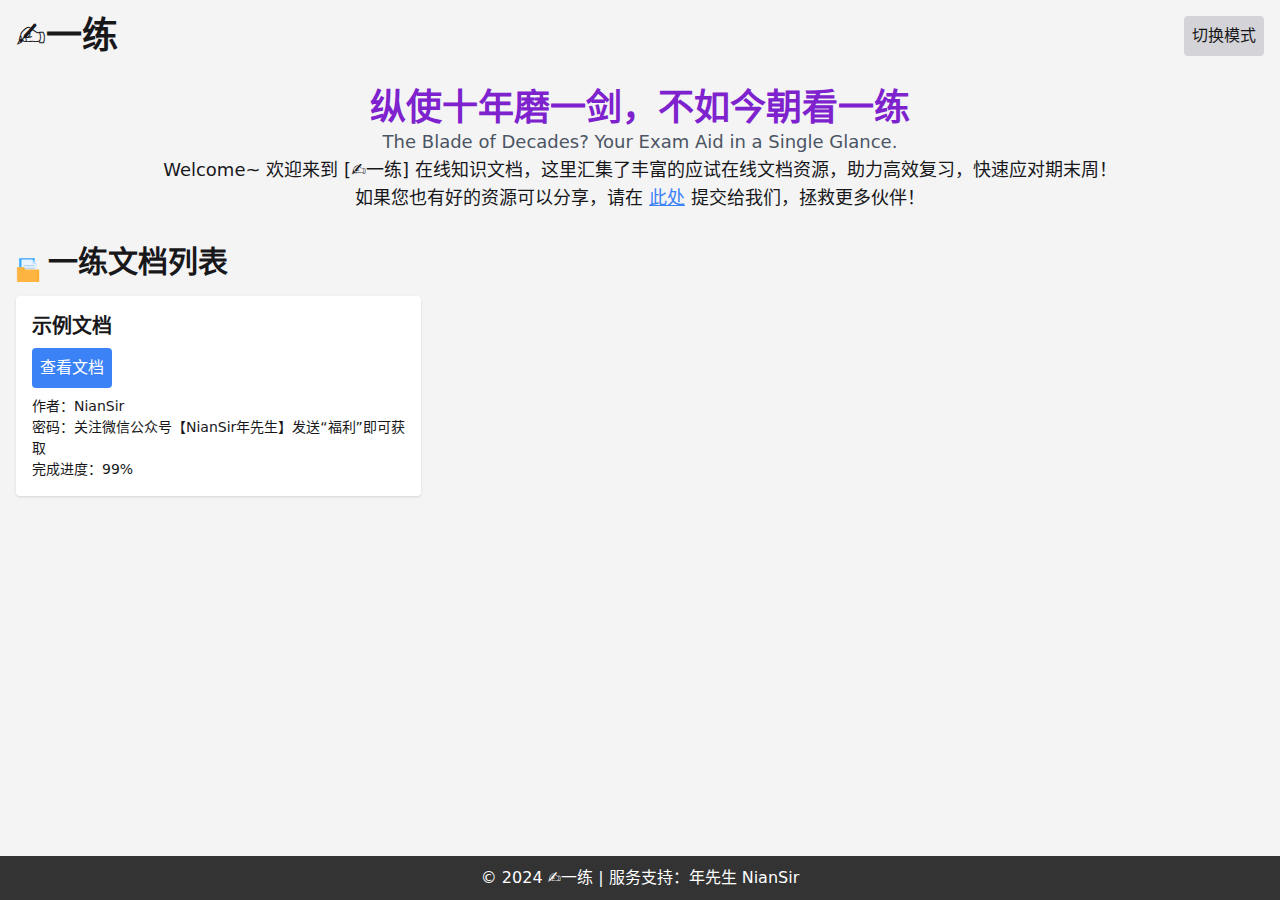
<file: index.html>
<!DOCTYPE html>
<html lang="zh-CN">
<!-- 一练文档 前端板Beta-0.2 -->
<!-- 作者：NianSir -->
<!-- 时间：2024年6月30日15:30:43 -->
<!-- 开源地址：https://github.com/NianLog/OneGlance -->
<head>
    <meta charset="UTF-8">
    <meta name="viewport" content="width=device-width, initial-scale=1.0">
    <title>✍一练文档 - 只做实用的学习分享</title>
    <link rel="stylesheet" href="assets/twcss.css">
    <style>
        /* 版权信息 */
        .copyright {
            position: fixed;
            bottom: 0;
            width: 100%;
            background-color: #333;
            color: white;
            text-align: center;
            padding: 10px;
        }

        #markdown-content {
            margin: 0 3em;
        }
    </style>
</head>

<body>
    <div class="min-h-screen bg-zinc-100 dark:bg-zinc-900 text-zinc-900 dark:text-zinc-100">
        <div class="container mx-auto p-4">
            <header class="flex justify-between items-center mb-8">
                <h1 class="text-4xl font-bold">✍一练</h1>
                <button id="toggleDarkMode"
                    class="bg-zinc-300 dark:bg-zinc-700 text-zinc-900 dark:text-zinc-100 p-2 rounded">
                    切换模式
                </button>
            </header>
            <section class="text-center mb-8">
                <h2 class="text-4xl font-bold text-purple-700 animate-pulse">纵使十年磨一剑，不如今朝看一练</h2>
                <h4 class="text-lg text-gray-600 animate-bounce">The Blade of Decades? Your Exam Aid in a Single Glance.
                </h4>
                <p class="text-lg">Welcome~ 欢迎来到 [✍一练] 在线知识文档，这里汇集了丰富的应试在线文档资源，助力高效复习，快速应对期末周！<br>如果您也有好的资源可以分享，请在 <a
                        href="https://emos.niansir.com/s/obVTUs" target="_blank" rel="noopener noreferrer"
                        class="text-blue-500 underline hover:text-blue-700 transition-all">此处</a> 提交给我们，拯救更多伙伴！</p>
            </section>
            <section>
                <div class="flex items-center">
                    <img src="./assets/image/logo.png" alt="一练文档" class="mr-2 h-6 w-6">
                    <h2 class="text-3xl font-semibold mb-4">一练文档列表</h2>
                </div>                           
                <div id="fileList" class="grid gap-4 sm:grid-cols-2 lg:grid-cols-3">

                </div>
            </section>
        </div>
    </div>
    <!-- Modal for password input -->
    <div id="passwordModal"
        class="fixed top-0 left-0 w-full h-full flex items-center justify-center hidden bg-black bg-opacity-50">
        <div class="bg-white p-4 rounded shadow max-w-md">
            <p class="text-center">🔑访问密码效验</p>
            <input id="passwordInput" type="password" placeholder="请输入访问秘钥"
                class="w-full p-2 rounded border border-gray-300 mb-4">
            <div class="flex justify-between">
                <button id="cancelPassword" class="bg-gray-500 text-white p-2 rounded">取消</button>
                <button id="submitPassword" class="bg-blue-500 text-white p-2 rounded">验证</button>
            </div>
        </div>
    </div>
    <div class="copyright">
        &copy; 2024 ✍一练 | 服务支持：年先生 NianSir
    </div>

    <script>
        document.addEventListener('DOMContentLoaded', () => {
            const fileList = document.getElementById('fileList');
            const toggleDarkMode = document.getElementById('toggleDarkMode');
            const passwordModal = document.getElementById('passwordModal');
            const cancelPassword = document.getElementById('cancelPassword');
            const passwordInput = document.getElementById('passwordInput');
            const submitPassword = document.getElementById('submitPassword');

            // 切换白天/黑夜模式
            toggleDarkMode.addEventListener('click', () => {
                document.documentElement.classList.toggle('dark');
            });

            // 读取 JSON 配置文件
            fetch('mymd/config.json')
                .then(response => response.json())
                .then(data => {
                    data.files.forEach(file => {
                        const fileCard = document.createElement('div');
                        fileCard.className = 'bg-white dark:bg-zinc-800 p-4 rounded shadow';
                        fileCard.innerHTML = `
            <h2 class="text-xl font-semibold mb-2">${file.name}</h2>
            <button class="bg-blue-500 text-white p-2 rounded view-file" data-path="${file.path}" data-key="${file.key}">查看文档</button>
            <p class="whitespace-pre-line text-sm leading-normal mt-2">${file.info}</p>
          `;
                        fileList.appendChild(fileCard);
                    });
                    // 查看文档按钮点击事件
                    document.querySelectorAll('.view-file').forEach(button => {
                        button.addEventListener('click', handleViewFileClick);
                    });
                })
                .catch(error => console.error('Error loading config:', error));
        });
        function handleViewFileClick() {
            passwordModal.classList.remove('hidden');
            const path = this.dataset.path;
            const key = this.dataset.key;

            cancelPassword.addEventListener('click', () => {
                passwordModal.classList.add('hidden');
                passwordInput.value = '';
            });

            function submitPasswordClickHandler() {
                const inputKey = passwordInput.value.trim();
                if (inputKey === key && inputKey !== '') {
                    sessionStorage.setItem('isPasswordValidated', 'true');
                    window.location.href = `/viewBox.html?file=${encodeURIComponent(path)}`;
                } else {
                    alert('密码验证失败，请重试.');
                }
            }
            // 移除旧的点击事件处理程序
            submitPassword.removeEventListener('click', submitPasswordClickHandler);

            // 添加新的点击事件处理程序
            submitPassword.addEventListener('click', submitPasswordClickHandler);
        }
    </script>
</body>

</html>
</file>
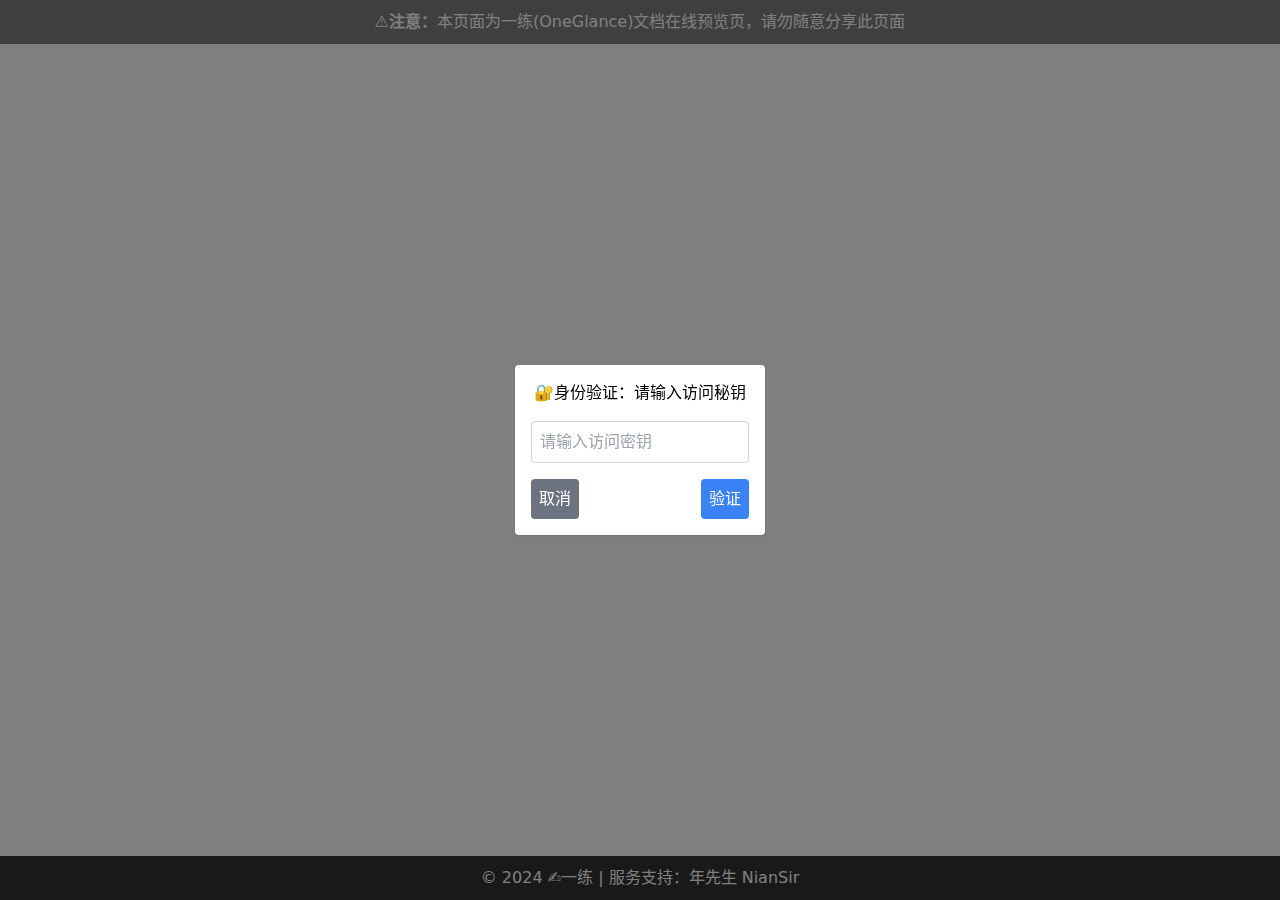
<file: viewBox.html>
<!DOCTYPE html>
<html lang="zh-CN">
<!-- 一练文档 前端板Beta-0.2 -->
<!-- 作者：NianSir -->
<!-- 时间：2024年6月30日15:30:43 -->
<!-- 开源地址：https://github.com/NianLog/OneGlance -->
<head>
    <meta charset="UTF-8">
    <title>Markdown解析预览 - ✍一练文档</title>
    <link rel="stylesheet" href="assets/twcss.css">
    <link rel="stylesheet" href="assets/prism.css">
    <link rel="stylesheet" href="assets/common.css">
    <script src="assets/showdown-2.1.0/dist/showdown.min.js"></script>
    <script src="assets/js/prism.js"></script>
</head>

<body>
    <div class="alert">
        <strong>⚠注意：</strong>本页面为一练(OneGlance)文档在线预览页，请勿随意分享此页面
    </div>
    <article id="markdown-content"></article>

    <div class="copyright">
        &copy; 2024 ✍一练 | 服务支持：年先生 NianSir
    </div>

    <div id="passwordModal"
        class="fixed top-0 left-0 w-full h-full flex items-center justify-center hidden bg-black bg-opacity-50">
        <div class="bg-white p-4 rounded shadow max-w-md">
            <p class="text-center">🔐身份验证：请输入访问秘钥</p>
            <input id="passwordInput" type="password" placeholder="请输入访问密钥"
                class="w-full p-2 rounded border border-gray-300 mb-4">
            <div class="flex justify-between">
                <button id="cancelPassword" class="bg-gray-500 text-white p-2 rounded">取消</button>
                <button id="submitPassword" class="bg-blue-500 text-white p-2 rounded">验证</button>
            </div>
        </div>
    </div>

    <script>
        var pageTitle = "";
        window.addEventListener('popstate', function () {
            if (pageTitle !== "" && pageTitle !== document.title) {
                document.title = pageTitle;
            }
        });

        window.addEventListener('hashchange', function () {
            if (pageTitle !== "" && pageTitle !== document.title) {
                document.title = pageTitle;
            }
        });

        function setPageTitle(newTitle) {
            pageTitle = newTitle;
        }
        document.addEventListener('DOMContentLoaded', () => {
            const passwordModal = document.getElementById('passwordModal');
            const passwordInput = document.getElementById('passwordInput');
            const cancelPassword = document.getElementById('cancelPassword');
            const submitPassword = document.getElementById('submitPassword');

            // Function to check if password validation is required
            function checkPasswordValidation() {
                const isPasswordValidated = sessionStorage.getItem('isPasswordValidated');
                if (isPasswordValidated === 'true') {
                    loadDocumentContent();
                } else {
                    passwordModal.classList.remove('hidden');
                }
            }

            function loadDocumentContent() {
                // 从URL参数中获取Markdown文件路径
                const urlParams = new URLSearchParams(window.location.search);
                const markdownFile = urlParams.get('file');

                // 使用Ajax加载Markdown文档内容
                var xhr = new XMLHttpRequest();
                xhr.open('GET', markdownFile, true);
                xhr.onreadystatechange = function () {
                    if (xhr.readyState === 4 && xhr.status === 200) {
                        var converter = new showdown.Converter({ parseHeader: true });
                        var markdownContent = xhr.responseText;
                        var htmlContent = converter.makeHtml(markdownContent);
                        document.getElementById('markdown-content').innerHTML = htmlContent;

                        // 使用Prism.js对代码块进行高亮显示
                        Prism.highlightAll();
                    }
                };
                xhr.send();
            }

            checkPasswordValidation();

            cancelPassword.addEventListener('click', () => {
                passwordModal.classList.add('hidden');
                passwordInput.value = '';
                window.location.href = '/';
            });

            submitPassword.addEventListener('click', () => {
                const inputKey = passwordInput.value.trim();
                const urlParams = new URLSearchParams(window.location.search);
                const filePath = urlParams.get('file');

                // 从配置文件中获取对应路径的信息
                fetch('mymd/config.json')
                    .then(response => {
                        if (!response.ok) {
                            throw new Error('Failed to load configuration file');
                        }
                        return response.json();
                    })
                    .then(data => {
                        // 查找对应路径的文件信息
                        const file = data.files.find(file => file.path === filePath);
                        if (file) {
                            pageTitle = file.name;
                            // 验证密码
                            if (inputKey === file.key) {
                                sessionStorage.setItem('isPasswordValidated', 'true');
                                passwordModal.classList.add('hidden');
                                loadDocumentContent();
                            } else {
                                alert('密码错误，请重新输入.');
                            }
                        } else {
                            throw new Error('File not found in configuration');
                        }
                    })
                    .catch(error => console.error('Error loading configuration or validating password:', error));
            });
        });
    </script>
</body>

</html>
</file>
<file: assets/prism.css>
/* PrismJS 1.29.0
https://prismjs.com/download.html#themes=prism&languages=[base64]&plugins=[base64] */
code[class*=language-],pre[class*=language-]{color:#000;background:0 0;text-shadow:0 1px #fff;font-family:Consolas,Monaco,'Andale Mono','Ubuntu Mono',monospace;font-size:1em;text-align:left;white-space:pre;word-spacing:normal;word-break:normal;word-wrap:normal;line-height:1.5;-moz-tab-size:4;-o-tab-size:4;tab-size:4;-webkit-hyphens:none;-moz-hyphens:none;-ms-hyphens:none;hyphens:none}code[class*=language-] ::-moz-selection,code[class*=language-]::-moz-selection,pre[class*=language-] ::-moz-selection,pre[class*=language-]::-moz-selection{text-shadow:none;background:#b3d4fc}code[class*=language-] ::selection,code[class*=language-]::selection,pre[class*=language-] ::selection,pre[class*=language-]::selection{text-shadow:none;background:#b3d4fc}@media print{code[class*=language-],pre[class*=language-]{text-shadow:none}}pre[class*=language-]{padding:1em;margin:.5em 0;overflow:auto}:not(pre)>code[class*=language-],pre[class*=language-]{background:#f5f2f0}:not(pre)>code[class*=language-]{padding:.1em;border-radius:.3em;white-space:normal}.token.cdata,.token.comment,.token.doctype,.token.prolog{color:#708090}.token.punctuation{color:#999}.token.namespace{opacity:.7}.token.boolean,.token.constant,.token.deleted,.token.number,.token.property,.token.symbol,.token.tag{color:#905}.token.attr-name,.token.builtin,.token.char,.token.inserted,.token.selector,.token.string{color:#690}.language-css .token.string,.style .token.string,.token.entity,.token.operator,.token.url{color:#9a6e3a;background:hsla(0,0%,100%,.5)}.token.atrule,.token.attr-value,.token.keyword{color:#07a}.token.class-name,.token.function{color:#dd4a68}.token.important,.token.regex,.token.variable{color:#e90}.token.bold,.token.important{font-weight:700}.token.italic{font-style:italic}.token.entity{cursor:help}
pre[data-line]{position:relative;padding:1em 0 1em 3em}.line-highlight{position:absolute;left:0;right:0;padding:inherit 0;margin-top:1em;background:hsla(24,20%,50%,.08);background:linear-gradient(to right,hsla(24,20%,50%,.1) 70%,hsla(24,20%,50%,0));pointer-events:none;line-height:inherit;white-space:pre}@media print{.line-highlight{-webkit-print-color-adjust:exact;color-adjust:exact}}.line-highlight:before,.line-highlight[data-end]:after{content:attr(data-start);position:absolute;top:.4em;left:.6em;min-width:1em;padding:0 .5em;background-color:hsla(24,20%,50%,.4);color:#f4f1ef;font:bold 65%/1.5 sans-serif;text-align:center;vertical-align:.3em;border-radius:999px;text-shadow:none;box-shadow:0 1px #fff}.line-highlight[data-end]:after{content:attr(data-end);top:auto;bottom:.4em}.line-numbers .line-highlight:after,.line-numbers .line-highlight:before{content:none}pre[id].linkable-line-numbers span.line-numbers-rows{pointer-events:all}pre[id].linkable-line-numbers span.line-numbers-rows>span:before{cursor:pointer}pre[id].linkable-line-numbers span.line-numbers-rows>span:hover:before{background-color:rgba(128,128,128,.2)}
pre[class*=language-].line-numbers{position:relative;padding-left:3.8em;counter-reset:linenumber}pre[class*=language-].line-numbers>code{position:relative;white-space:inherit}.line-numbers .line-numbers-rows{position:absolute;pointer-events:none;top:0;font-size:100%;left:-3.8em;width:3em;letter-spacing:-1px;border-right:1px solid #999;-webkit-user-select:none;-moz-user-select:none;-ms-user-select:none;user-select:none}.line-numbers-rows>span{display:block;counter-increment:linenumber}.line-numbers-rows>span:before{content:counter(linenumber);color:#999;display:block;padding-right:.8em;text-align:right}
.token.cr,.token.lf,.token.space,.token.tab:not(:empty){position:relative}.token.cr:before,.token.lf:before,.token.space:before,.token.tab:not(:empty):before{color:grey;opacity:.6;position:absolute}.token.tab:not(:empty):before{content:'\21E5'}.token.cr:before{content:'\240D'}.token.crlf:before{content:'\240D\240A'}.token.lf:before{content:'\240A'}.token.space:before{content:'\00B7'}
.token a{color:inherit}
code[class*=language-] a[href],pre[class*=language-] a[href]{cursor:help;text-decoration:none}code[class*=language-] a[href]:hover,pre[class*=language-] a[href]:hover{cursor:help;text-decoration:underline}
div.code-toolbar{position:relative}div.code-toolbar>.toolbar{position:absolute;z-index:10;top:.3em;right:.2em;transition:opacity .3s ease-in-out;opacity:0}div.code-toolbar:hover>.toolbar{opacity:1}div.code-toolbar:focus-within>.toolbar{opacity:1}div.code-toolbar>.toolbar>.toolbar-item{display:inline-block}div.code-toolbar>.toolbar>.toolbar-item>a{cursor:pointer}div.code-toolbar>.toolbar>.toolbar-item>button{background:0 0;border:0;color:inherit;font:inherit;line-height:normal;overflow:visible;padding:0;-webkit-user-select:none;-moz-user-select:none;-ms-user-select:none}div.code-toolbar>.toolbar>.toolbar-item>a,div.code-toolbar>.toolbar>.toolbar-item>button,div.code-toolbar>.toolbar>.toolbar-item>span{color:#bbb;font-size:.8em;padding:0 .5em;background:#f5f2f0;background:rgba(224,224,224,.2);box-shadow:0 2px 0 0 rgba(0,0,0,.2);border-radius:.5em}div.code-toolbar>.toolbar>.toolbar-item>a:focus,div.code-toolbar>.toolbar>.toolbar-item>a:hover,div.code-toolbar>.toolbar>.toolbar-item>button:focus,div.code-toolbar>.toolbar>.toolbar-item>button:hover,div.code-toolbar>.toolbar>.toolbar-item>span:focus,div.code-toolbar>.toolbar>.toolbar-item>span:hover{color:inherit;text-decoration:none}
span.inline-color-wrapper{background:url([data-uri]);background-position:center;background-size:110%;display:inline-block;height:1.333ch;width:1.333ch;margin:0 .333ch;box-sizing:border-box;border:1px solid #fff;outline:1px solid rgba(0,0,0,.5);overflow:hidden}span.inline-color{display:block;height:120%;width:120%}
.prism-previewer,.prism-previewer:after,.prism-previewer:before{position:absolute;pointer-events:none}.prism-previewer,.prism-previewer:after{left:50%}.prism-previewer{margin-top:-48px;width:32px;height:32px;margin-left:-16px;z-index:10;opacity:0;-webkit-transition:opacity .25s;-o-transition:opacity .25s;transition:opacity .25s}.prism-previewer.flipped{margin-top:0;margin-bottom:-48px}.prism-previewer:after,.prism-previewer:before{content:'';position:absolute;pointer-events:none}.prism-previewer:before{top:-5px;right:-5px;left:-5px;bottom:-5px;border-radius:10px;border:5px solid #fff;box-shadow:0 0 3px rgba(0,0,0,.5) inset,0 0 10px rgba(0,0,0,.75)}.prism-previewer:after{top:100%;width:0;height:0;margin:5px 0 0 -7px;border:7px solid transparent;border-color:rgba(255,0,0,0);border-top-color:#fff}.prism-previewer.flipped:after{top:auto;bottom:100%;margin-top:0;margin-bottom:5px;border-top-color:rgba(255,0,0,0);border-bottom-color:#fff}.prism-previewer.active{opacity:1}.prism-previewer-angle:before{border-radius:50%;background:#fff}.prism-previewer-angle:after{margin-top:4px}.prism-previewer-angle svg{width:32px;height:32px;-webkit-transform:rotate(-90deg);-moz-transform:rotate(-90deg);-ms-transform:rotate(-90deg);-o-transform:rotate(-90deg);transform:rotate(-90deg)}.prism-previewer-angle[data-negative] svg{-webkit-transform:scaleX(-1) rotate(-90deg);-moz-transform:scaleX(-1) rotate(-90deg);-ms-transform:scaleX(-1) rotate(-90deg);-o-transform:scaleX(-1) rotate(-90deg);transform:scaleX(-1) rotate(-90deg)}.prism-previewer-angle circle{fill:transparent;stroke:#2d3438;stroke-opacity:.9;stroke-width:32;stroke-dasharray:0,500}.prism-previewer-gradient{background-image:linear-gradient(45deg,#bbb 25%,transparent 25%,transparent 75%,#bbb 75%,#bbb),linear-gradient(45deg,#bbb 25%,#eee 25%,#eee 75%,#bbb 75%,#bbb);background-size:10px 10px;background-position:0 0,5px 5px;width:64px;margin-left:-32px}.prism-previewer-gradient:before{content:none}.prism-previewer-gradient div{position:absolute;top:-5px;left:-5px;right:-5px;bottom:-5px;border-radius:10px;border:5px solid #fff;box-shadow:0 0 3px rgba(0,0,0,.5) inset,0 0 10px rgba(0,0,0,.75)}.prism-previewer-color{background-image:linear-gradient(45deg,#bbb 25%,transparent 25%,transparent 75%,#bbb 75%,#bbb),linear-gradient(45deg,#bbb 25%,#eee 25%,#eee 75%,#bbb 75%,#bbb);background-size:10px 10px;background-position:0 0,5px 5px}.prism-previewer-color:before{background-color:inherit;background-clip:padding-box}.prism-previewer-easing{margin-top:-76px;margin-left:-30px;width:60px;height:60px;background:#333}.prism-previewer-easing.flipped{margin-bottom:-116px}.prism-previewer-easing svg{width:60px;height:60px}.prism-previewer-easing circle{fill:#2d3438;stroke:#fff}.prism-previewer-easing path{fill:none;stroke:#fff;stroke-linecap:round;stroke-width:4}.prism-previewer-easing line{stroke:#fff;stroke-opacity:.5;stroke-width:2}@-webkit-keyframes prism-previewer-time{0%{stroke-dasharray:0,500;stroke-dashoffset:0}50%{stroke-dasharray:100,500;stroke-dashoffset:0}100%{stroke-dasharray:0,500;stroke-dashoffset:-100}}@-o-keyframes prism-previewer-time{0%{stroke-dasharray:0,500;stroke-dashoffset:0}50%{stroke-dasharray:100,500;stroke-dashoffset:0}100%{stroke-dasharray:0,500;stroke-dashoffset:-100}}@-moz-keyframes prism-previewer-time{0%{stroke-dasharray:0,500;stroke-dashoffset:0}50%{stroke-dasharray:100,500;stroke-dashoffset:0}100%{stroke-dasharray:0,500;stroke-dashoffset:-100}}@keyframes prism-previewer-time{0%{stroke-dasharray:0,500;stroke-dashoffset:0}50%{stroke-dasharray:100,500;stroke-dashoffset:0}100%{stroke-dasharray:0,500;stroke-dashoffset:-100}}.prism-previewer-time:before{border-radius:50%;background:#fff}.prism-previewer-time:after{margin-top:4px}.prism-previewer-time svg{width:32px;height:32px;-webkit-transform:rotate(-90deg);-moz-transform:rotate(-90deg);-ms-transform:rotate(-90deg);-o-transform:rotate(-90deg);transform:rotate(-90deg)}.prism-previewer-time circle{fill:transparent;stroke:#2d3438;stroke-opacity:.9;stroke-width:32;stroke-dasharray:0,500;stroke-dashoffset:0;-webkit-animation:prism-previewer-time linear infinite 3s;-moz-animation:prism-previewer-time linear infinite 3s;-o-animation:prism-previewer-time linear infinite 3s;animation:prism-previewer-time linear infinite 3s}
.command-line-prompt{border-right:1px solid #999;display:block;float:left;font-size:100%;letter-spacing:-1px;margin-right:1em;pointer-events:none;text-align:right;-webkit-user-select:none;-moz-user-select:none;-ms-user-select:none;user-select:none}.command-line-prompt>span:before{opacity:.7;content:' ';display:block;padding-right:.8em}.command-line-prompt>span[data-user]:before{content:"[" attr(data-user) "@" attr(data-host) "] $"}.command-line-prompt>span[data-user=root]:before{content:"[" attr(data-user) "@" attr(data-host) "] #"}.command-line-prompt>span[data-prompt]:before{content:attr(data-prompt)}.command-line-prompt>span[data-continuation-prompt]:before{content:attr(data-continuation-prompt)}.command-line span.token.output{opacity:.7}
[class*=lang-] script[type='text/plain'],[class*=language-] script[type='text/plain'],script[type='text/plain'][class*=lang-],script[type='text/plain'][class*=language-]{display:block;font:100% Consolas,Monaco,monospace;white-space:pre;overflow:auto}
.token.punctuation.brace-hover,.token.punctuation.brace-selected{outline:solid 1px}.rainbow-braces .token.punctuation.brace-level-1,.rainbow-braces .token.punctuation.brace-level-5,.rainbow-braces .token.punctuation.brace-level-9{color:#e50;opacity:1}.rainbow-braces .token.punctuation.brace-level-10,.rainbow-braces .token.punctuation.brace-level-2,.rainbow-braces .token.punctuation.brace-level-6{color:#0b3;opacity:1}.rainbow-braces .token.punctuation.brace-level-11,.rainbow-braces .token.punctuation.brace-level-3,.rainbow-braces .token.punctuation.brace-level-7{color:#26f;opacity:1}.rainbow-braces .token.punctuation.brace-level-12,.rainbow-braces .token.punctuation.brace-level-4,.rainbow-braces .token.punctuation.brace-level-8{color:#e0e;opacity:1}
pre.diff-highlight>code .token.deleted:not(.prefix),pre>code.diff-highlight .token.deleted:not(.prefix){background-color:rgba(255,0,0,.1);color:inherit;display:block}pre.diff-highlight>code .token.inserted:not(.prefix),pre>code.diff-highlight .token.inserted:not(.prefix){background-color:rgba(0,255,128,.1);color:inherit;display:block}
.token.treeview-part .entry-line{position:relative;text-indent:-99em;display:inline-block;vertical-align:top;width:1.2em}.token.treeview-part .entry-line:before,.token.treeview-part .line-h:after{content:"";position:absolute;top:0;left:50%;width:50%;height:100%}.token.treeview-part .line-h:before,.token.treeview-part .line-v:before{border-left:1px solid #ccc}.token.treeview-part .line-v-last:before{height:50%;border-left:1px solid #ccc;border-bottom:1px solid #ccc}.token.treeview-part .line-h:after{height:50%;border-bottom:1px solid #ccc}.token.treeview-part .entry-name{position:relative;display:inline-block;vertical-align:top}.token.treeview-part .entry-name.dotfile{opacity:.5}@font-face{font-family:PrismTreeview;src:url([data-uri]) format("woff")}.token.treeview-part .entry-name:before{content:"\ea01";font-family:PrismTreeview;font-size:inherit;font-style:normal;-webkit-font-smoothing:antialiased;-moz-osx-font-smoothing:grayscale;width:2.5ex;display:inline-block}.token.treeview-part .entry-name.dir:before{content:"\ea02"}.token.treeview-part .entry-name.ext-bmp:before,.token.treeview-part .entry-name.ext-eps:before,.token.treeview-part .entry-name.ext-gif:before,.token.treeview-part .entry-name.ext-jpe:before,.token.treeview-part .entry-name.ext-jpeg:before,.token.treeview-part .entry-name.ext-jpg:before,.token.treeview-part .entry-name.ext-png:before,.token.treeview-part .entry-name.ext-svg:before,.token.treeview-part .entry-name.ext-tiff:before{content:"\ea03"}.token.treeview-part .entry-name.ext-cfg:before,.token.treeview-part .entry-name.ext-conf:before,.token.treeview-part .entry-name.ext-config:before,.token.treeview-part .entry-name.ext-csv:before,.token.treeview-part .entry-name.ext-ini:before,.token.treeview-part .entry-name.ext-log:before,.token.treeview-part .entry-name.ext-md:before,.token.treeview-part .entry-name.ext-nfo:before,.token.treeview-part .entry-name.ext-txt:before{content:"\ea06"}.token.treeview-part .entry-name.ext-asp:before,.token.treeview-part .entry-name.ext-aspx:before,.token.treeview-part .entry-name.ext-c:before,.token.treeview-part .entry-name.ext-cc:before,.token.treeview-part .entry-name.ext-cpp:before,.token.treeview-part .entry-name.ext-cs:before,.token.treeview-part .entry-name.ext-css:before,.token.treeview-part .entry-name.ext-h:before,.token.treeview-part .entry-name.ext-hh:before,.token.treeview-part .entry-name.ext-htm:before,.token.treeview-part .entry-name.ext-html:before,.token.treeview-part .entry-name.ext-jav:before,.token.treeview-part .entry-name.ext-java:before,.token.treeview-part .entry-name.ext-js:before,.token.treeview-part .entry-name.ext-php:before,.token.treeview-part .entry-name.ext-rb:before,.token.treeview-part .entry-name.ext-xml:before{content:"\ea07"}.token.treeview-part .entry-name.ext-7z:before,.token.treeview-part .entry-name.ext-bz2:before,.token.treeview-part .entry-name.ext-bz:before,.token.treeview-part .entry-name.ext-gz:before,.token.treeview-part .entry-name.ext-rar:before,.token.treeview-part .entry-name.ext-tar:before,.token.treeview-part .entry-name.ext-tgz:before,.token.treeview-part .entry-name.ext-zip:before{content:"\ea08"}.token.treeview-part .entry-name.ext-aac:before,.token.treeview-part .entry-name.ext-au:before,.token.treeview-part .entry-name.ext-cda:before,.token.treeview-part .entry-name.ext-flac:before,.token.treeview-part .entry-name.ext-mp3:before,.token.treeview-part .entry-name.ext-oga:before,.token.treeview-part .entry-name.ext-ogg:before,.token.treeview-part .entry-name.ext-wav:before,.token.treeview-part .entry-name.ext-wma:before{content:"\ea04"}.token.treeview-part .entry-name.ext-avi:before,.token.treeview-part .entry-name.ext-flv:before,.token.treeview-part .entry-name.ext-mkv:before,.token.treeview-part .entry-name.ext-mov:before,.token.treeview-part .entry-name.ext-mp4:before,.token.treeview-part .entry-name.ext-mpeg:before,.token.treeview-part .entry-name.ext-mpg:before,.token.treeview-part .entry-name.ext-ogv:before,.token.treeview-part .entry-name.ext-webm:before{content:"\ea05"}.token.treeview-part .entry-name.ext-pdf:before{content:"\ea09"}.token.treeview-part .entry-name.ext-xls:before,.token.treeview-part .entry-name.ext-xlsx:before{content:"\ea0a"}.token.treeview-part .entry-name.ext-doc:before,.token.treeview-part .entry-name.ext-docm:before,.token.treeview-part .entry-name.ext-docx:before{content:"\ea0c"}.token.treeview-part .entry-name.ext-pps:before,.token.treeview-part .entry-name.ext-ppt:before,.token.treeview-part .entry-name.ext-pptx:before{content:"\ea0b"}
</file>
<file: assets/common.css>
/* 默认样式定义 - 手动控制部分 */
/* By NianSir 2024年6月17日14:46:48 */
/* 用于补充控制MD文档转化成HTML内容缺少的样式 */
/* 版本：0.2 */
/* Headings */
h1,
h2,
h3,
h4,
h5,
h6 {
    font-weight: bold;
    line-height: 1.2;
    margin: 0.5em 0;
}

h1 {
    font-size: 2.25rem;
}

h2 {
    font-size: 1.875rem;
}

h3 {
    font-size: 1.5rem;
}

h4 {
    font-size: 1.25rem;
}

h5 {
    font-size: 1rem;
}

h6 {
    font-size: 0.875rem;
}

/* Links */
a {
    color: blue;
    text-decoration: underline;
}

a:hover {
    color: darkblue;
}

/* Lists */
ul,
ol {
    padding-left: 1.5rem;
    margin: 0.2em 0;
}

li {
    margin-bottom: 0.5rem;
    margin: 0.2em 0;
}

/* Paragraphs */
p {
    margin-bottom: 1rem;
    line-height: 1.5;
}

/* Blockquotes */
blockquote {
    margin: 0;
    padding: 0.5rem 1rem;
    background-color: #f9f9f9;
    border-left: 4px solid #ccc;
}

/* Code blocks */
pre {
    background-color: #f4f4f4;
    padding: 1rem;
    overflow-x: auto;
    border-radius: 0.5rem;
}

code {
    font-family: 'Courier New', Courier, monospace;
    font-size: 1em;
    font-weight: 700;
    background-color: #e0e0e032;
    color: #ff63ae;
    padding: 2px;
}

/* Code block with syntax highlighting */
pre code {
    display: block;
    background-color: #333;
    /* Dark background color */
    color: #fff;
    /* Light text color */
    padding: 1rem;
    border-radius: 0.5rem;
}

/* Day theme */
.day-theme pre code {
    background-color: #333;
    /* Dark background color */
    color: #fff;
    /* Light text color */
}

/* Night theme */
.night-theme pre code {
    background-color: #f4f4f4;
    /* Light background color */
    color: #333;
    /* Dark text color */
}


/* 样式提示框 */
.alert {
    background-color: rgba(0, 0, 0, 0.5);
    color: white;
    text-align: center;
    padding: 10px;
}

/* 版权信息 */
.copyright {
    position: fixed;
    bottom: 0;
    width: 100%;
    background-color: #333;
    color: white;
    text-align: center;
    padding: 10px;
}

#markdown-content {
    margin: 0 3em;
}

ol {
    list-style-type: decimal;
    padding-left: 20px;
  }
  
  ol li {
    margin: 10px 0;
  }
  
  ol ol {
    list-style-type: lower-alpha;
  }
  
  ol ol ol {
    list-style-type: lower-roman;
  }
  
  ol ol ol ol {
    list-style-type: decimal;
  }
ol {
  list-style-type: decimal;
  padding-left: 20px;
}

ol li {
  margin: 10px 0;
}

ol ol {
  list-style-type: lower-alpha;
}

ol ol ol {
  list-style-type: lower-roman;
}

ol ol ol ol {
  list-style-type: decimal;
}
</file>
<file: assets/twcss.css>
/*
! tailwindcss v3.4.4 | MIT License | https://tailwindcss.com
*/

/*
1. Prevent padding and border from affecting element width. (https://github.com/mozdevs/cssremedy/issues/4)
2. Allow adding a border to an element by just adding a border-width. (https://github.com/tailwindcss/tailwindcss/pull/116)
*/

*,
::before,
::after {
  box-sizing: border-box;
  /* 1 */
  border-width: 0;
  /* 2 */
  border-style: solid;
  /* 2 */
  border-color: #e5e7eb;
  /* 2 */
}

::before,
::after {
  --tw-content: '';
}

/*
1. Use a consistent sensible line-height in all browsers.
2. Prevent adjustments of font size after orientation changes in iOS.
3. Use a more readable tab size.
4. Use the user's configured `sans` font-family by default.
5. Use the user's configured `sans` font-feature-settings by default.
6. Use the user's configured `sans` font-variation-settings by default.
7. Disable tap highlights on iOS
*/

html,
:host {
  line-height: 1.5;
  /* 1 */
  -webkit-text-size-adjust: 100%;
  /* 2 */
  -moz-tab-size: 4;
  /* 3 */
  -o-tab-size: 4;
     tab-size: 4;
  /* 3 */
  font-family: ui-sans-serif, system-ui, sans-serif, "Apple Color Emoji", "Segoe UI Emoji", "Segoe UI Symbol", "Noto Color Emoji";
  /* 4 */
  font-feature-settings: normal;
  /* 5 */
  font-variation-settings: normal;
  /* 6 */
  -webkit-tap-highlight-color: transparent;
  /* 7 */
}

/*
1. Remove the margin in all browsers.
2. Inherit line-height from `html` so users can set them as a class directly on the `html` element.
*/

body {
  margin: 0;
  /* 1 */
  line-height: inherit;
  /* 2 */
}

/*
1. Add the correct height in Firefox.
2. Correct the inheritance of border color in Firefox. (https://bugzilla.mozilla.org/show_bug.cgi?id=190655)
3. Ensure horizontal rules are visible by default.
*/

hr {
  height: 0;
  /* 1 */
  color: inherit;
  /* 2 */
  border-top-width: 1px;
  /* 3 */
}

/*
Add the correct text decoration in Chrome, Edge, and Safari.
*/

abbr:where([title]) {
  -webkit-text-decoration: underline dotted;
          text-decoration: underline dotted;
}

/*
Remove the default font size and weight for headings.
*/

h1,
h2,
h3,
h4,
h5,
h6 {
  font-size: inherit;
  font-weight: inherit;
}

/*
Reset links to optimize for opt-in styling instead of opt-out.
*/

a {
  color: inherit;
  text-decoration: inherit;
}

/*
Add the correct font weight in Edge and Safari.
*/

b,
strong {
  font-weight: bolder;
}

/*
1. Use the user's configured `mono` font-family by default.
2. Use the user's configured `mono` font-feature-settings by default.
3. Use the user's configured `mono` font-variation-settings by default.
4. Correct the odd `em` font sizing in all browsers.
*/

code,
kbd,
samp,
pre {
  font-family: ui-monospace, SFMono-Regular, Menlo, Monaco, Consolas, "Liberation Mono", "Courier New", monospace;
  /* 1 */
  font-feature-settings: normal;
  /* 2 */
  font-variation-settings: normal;
  /* 3 */
  font-size: 1em;
  /* 4 */
}

/*
Add the correct font size in all browsers.
*/

small {
  font-size: 80%;
}

/*
Prevent `sub` and `sup` elements from affecting the line height in all browsers.
*/

sub,
sup {
  font-size: 75%;
  line-height: 0;
  position: relative;
  vertical-align: baseline;
}

sub {
  bottom: -0.25em;
}

sup {
  top: -0.5em;
}

/*
1. Remove text indentation from table contents in Chrome and Safari. (https://bugs.chromium.org/p/chromium/issues/detail?id=999088, https://bugs.webkit.org/show_bug.cgi?id=201297)
2. Correct table border color inheritance in all Chrome and Safari. (https://bugs.chromium.org/p/chromium/issues/detail?id=935729, https://bugs.webkit.org/show_bug.cgi?id=195016)
3. Remove gaps between table borders by default.
*/

table {
  text-indent: 0;
  /* 1 */
  border-color: inherit;
  /* 2 */
  border-collapse: collapse;
  /* 3 */
}

/*
1. Change the font styles in all browsers.
2. Remove the margin in Firefox and Safari.
3. Remove default padding in all browsers.
*/

button,
input,
optgroup,
select,
textarea {
  font-family: inherit;
  /* 1 */
  font-feature-settings: inherit;
  /* 1 */
  font-variation-settings: inherit;
  /* 1 */
  font-size: 100%;
  /* 1 */
  font-weight: inherit;
  /* 1 */
  line-height: inherit;
  /* 1 */
  letter-spacing: inherit;
  /* 1 */
  color: inherit;
  /* 1 */
  margin: 0;
  /* 2 */
  padding: 0;
  /* 3 */
}

/*
Remove the inheritance of text transform in Edge and Firefox.
*/

button,
select {
  text-transform: none;
}

/*
1. Correct the inability to style clickable types in iOS and Safari.
2. Remove default button styles.
*/

button,
input:where([type='button']),
input:where([type='reset']),
input:where([type='submit']) {
  -webkit-appearance: button;
  /* 1 */
  background-color: transparent;
  /* 2 */
  background-image: none;
  /* 2 */
}

/*
Use the modern Firefox focus style for all focusable elements.
*/

:-moz-focusring {
  outline: auto;
}

/*
Remove the additional `:invalid` styles in Firefox. (https://github.com/mozilla/gecko-dev/blob/2f9eacd9d3d995c937b4251a5557d95d494c9be1/layout/style/res/forms.css#L728-L737)
*/

:-moz-ui-invalid {
  box-shadow: none;
}

/*
Add the correct vertical alignment in Chrome and Firefox.
*/

progress {
  vertical-align: baseline;
}

/*
Correct the cursor style of increment and decrement buttons in Safari.
*/

::-webkit-inner-spin-button,
::-webkit-outer-spin-button {
  height: auto;
}

/*
1. Correct the odd appearance in Chrome and Safari.
2. Correct the outline style in Safari.
*/

[type='search'] {
  -webkit-appearance: textfield;
  /* 1 */
  outline-offset: -2px;
  /* 2 */
}

/*
Remove the inner padding in Chrome and Safari on macOS.
*/

::-webkit-search-decoration {
  -webkit-appearance: none;
}

/*
1. Correct the inability to style clickable types in iOS and Safari.
2. Change font properties to `inherit` in Safari.
*/

::-webkit-file-upload-button {
  -webkit-appearance: button;
  /* 1 */
  font: inherit;
  /* 2 */
}

/*
Add the correct display in Chrome and Safari.
*/

summary {
  display: list-item;
}

/*
Removes the default spacing and border for appropriate elements.
*/

blockquote,
dl,
dd,
h1,
h2,
h3,
h4,
h5,
h6,
hr,
figure,
p,
pre {
  margin: 0;
}

fieldset {
  margin: 0;
  padding: 0;
}

legend {
  padding: 0;
}

ol,
ul,
menu {
  list-style: none;
  margin: 0;
  padding: 0;
}

/*
Reset default styling for dialogs.
*/

dialog {
  padding: 0;
}

/*
Prevent resizing textareas horizontally by default.
*/

textarea {
  resize: vertical;
}

/*
1. Reset the default placeholder opacity in Firefox. (https://github.com/tailwindlabs/tailwindcss/issues/3300)
2. Set the default placeholder color to the user's configured gray 400 color.
*/

input::-moz-placeholder, textarea::-moz-placeholder {
  opacity: 1;
  /* 1 */
  color: #9ca3af;
  /* 2 */
}

input::placeholder,
textarea::placeholder {
  opacity: 1;
  /* 1 */
  color: #9ca3af;
  /* 2 */
}

/*
Set the default cursor for buttons.
*/

button,
[role="button"] {
  cursor: pointer;
}

/*
Make sure disabled buttons don't get the pointer cursor.
*/

:disabled {
  cursor: default;
}

/*
1. Make replaced elements `display: block` by default. (https://github.com/mozdevs/cssremedy/issues/14)
2. Add `vertical-align: middle` to align replaced elements more sensibly by default. (https://github.com/jensimmons/cssremedy/issues/14#issuecomment-634934210)
   This can trigger a poorly considered lint error in some tools but is included by design.
*/

img,
svg,
video,
canvas,
audio,
iframe,
embed,
object {
  display: block;
  /* 1 */
  vertical-align: middle;
  /* 2 */
}

/*
Constrain images and videos to the parent width and preserve their intrinsic aspect ratio. (https://github.com/mozdevs/cssremedy/issues/14)
*/

img,
video {
  max-width: 100%;
  height: auto;
}

/* Make elements with the HTML hidden attribute stay hidden by default */

[hidden] {
  display: none;
}

*, ::before, ::after {
  --tw-border-spacing-x: 0;
  --tw-border-spacing-y: 0;
  --tw-translate-x: 0;
  --tw-translate-y: 0;
  --tw-rotate: 0;
  --tw-skew-x: 0;
  --tw-skew-y: 0;
  --tw-scale-x: 1;
  --tw-scale-y: 1;
  --tw-pan-x:  ;
  --tw-pan-y:  ;
  --tw-pinch-zoom:  ;
  --tw-scroll-snap-strictness: proximity;
  --tw-gradient-from-position:  ;
  --tw-gradient-via-position:  ;
  --tw-gradient-to-position:  ;
  --tw-ordinal:  ;
  --tw-slashed-zero:  ;
  --tw-numeric-figure:  ;
  --tw-numeric-spacing:  ;
  --tw-numeric-fraction:  ;
  --tw-ring-inset:  ;
  --tw-ring-offset-width: 0px;
  --tw-ring-offset-color: #fff;
  --tw-ring-color: rgb(59 130 246 / 0.5);
  --tw-ring-offset-shadow: 0 0 #0000;
  --tw-ring-shadow: 0 0 #0000;
  --tw-shadow: 0 0 #0000;
  --tw-shadow-colored: 0 0 #0000;
  --tw-blur:  ;
  --tw-brightness:  ;
  --tw-contrast:  ;
  --tw-grayscale:  ;
  --tw-hue-rotate:  ;
  --tw-invert:  ;
  --tw-saturate:  ;
  --tw-sepia:  ;
  --tw-drop-shadow:  ;
  --tw-backdrop-blur:  ;
  --tw-backdrop-brightness:  ;
  --tw-backdrop-contrast:  ;
  --tw-backdrop-grayscale:  ;
  --tw-backdrop-hue-rotate:  ;
  --tw-backdrop-invert:  ;
  --tw-backdrop-opacity:  ;
  --tw-backdrop-saturate:  ;
  --tw-backdrop-sepia:  ;
  --tw-contain-size:  ;
  --tw-contain-layout:  ;
  --tw-contain-paint:  ;
  --tw-contain-style:  ;
}

::backdrop {
  --tw-border-spacing-x: 0;
  --tw-border-spacing-y: 0;
  --tw-translate-x: 0;
  --tw-translate-y: 0;
  --tw-rotate: 0;
  --tw-skew-x: 0;
  --tw-skew-y: 0;
  --tw-scale-x: 1;
  --tw-scale-y: 1;
  --tw-pan-x:  ;
  --tw-pan-y:  ;
  --tw-pinch-zoom:  ;
  --tw-scroll-snap-strictness: proximity;
  --tw-gradient-from-position:  ;
  --tw-gradient-via-position:  ;
  --tw-gradient-to-position:  ;
  --tw-ordinal:  ;
  --tw-slashed-zero:  ;
  --tw-numeric-figure:  ;
  --tw-numeric-spacing:  ;
  --tw-numeric-fraction:  ;
  --tw-ring-inset:  ;
  --tw-ring-offset-width: 0px;
  --tw-ring-offset-color: #fff;
  --tw-ring-color: rgb(59 130 246 / 0.5);
  --tw-ring-offset-shadow: 0 0 #0000;
  --tw-ring-shadow: 0 0 #0000;
  --tw-shadow: 0 0 #0000;
  --tw-shadow-colored: 0 0 #0000;
  --tw-blur:  ;
  --tw-brightness:  ;
  --tw-contrast:  ;
  --tw-grayscale:  ;
  --tw-hue-rotate:  ;
  --tw-invert:  ;
  --tw-saturate:  ;
  --tw-sepia:  ;
  --tw-drop-shadow:  ;
  --tw-backdrop-blur:  ;
  --tw-backdrop-brightness:  ;
  --tw-backdrop-contrast:  ;
  --tw-backdrop-grayscale:  ;
  --tw-backdrop-hue-rotate:  ;
  --tw-backdrop-invert:  ;
  --tw-backdrop-opacity:  ;
  --tw-backdrop-saturate:  ;
  --tw-backdrop-sepia:  ;
  --tw-contain-size:  ;
  --tw-contain-layout:  ;
  --tw-contain-paint:  ;
  --tw-contain-style:  ;
}

.container {
  width: 100%;
}

@media (min-width: 640px) {
  .container {
    max-width: 640px;
  }
}

@media (min-width: 768px) {
  .container {
    max-width: 768px;
  }
}

@media (min-width: 1024px) {
  .container {
    max-width: 1024px;
  }
}

@media (min-width: 1280px) {
  .container {
    max-width: 1280px;
  }
}

@media (min-width: 1536px) {
  .container {
    max-width: 1536px;
  }
}

.fixed {
  position: fixed;
}

.left-0 {
  left: 0px;
}

.top-0 {
  top: 0px;
}

.mx-auto {
  margin-left: auto;
  margin-right: auto;
}

.mb-2 {
  margin-bottom: 0.5rem;
}

.mb-4 {
  margin-bottom: 1rem;
}

.mb-8 {
  margin-bottom: 2rem;
}

.mt-2 {
  margin-top: 0.5rem;
}

.mr-2 {
  margin-right: 0.5rem;
}

.flex {
  display: flex;
}

.grid {
  display: grid;
}

.hidden {
  display: none;
}

.h-full {
  height: 100%;
}

.h-8 {
  height: 2rem;
}

.h-6 {
  height: 1.5rem;
}

.min-h-screen {
  min-height: 100vh;
}

.w-full {
  width: 100%;
}

.w-8 {
  width: 2rem;
}

.w-6 {
  width: 1.5rem;
}

.max-w-md {
  max-width: 28rem;
}

@keyframes bounce {
  0%, 100% {
    transform: translateY(-25%);
    animation-timing-function: cubic-bezier(0.8,0,1,1);
  }

  50% {
    transform: none;
    animation-timing-function: cubic-bezier(0,0,0.2,1);
  }
}

.animate-bounce {
  animation: bounce 1s infinite;
}

@keyframes pulse {
  50% {
    opacity: .5;
  }
}

.animate-pulse {
  animation: pulse 2s cubic-bezier(0.4, 0, 0.6, 1) infinite;
}

.items-center {
  align-items: center;
}

.justify-center {
  justify-content: center;
}

.justify-between {
  justify-content: space-between;
}

.gap-4 {
  gap: 1rem;
}

.whitespace-pre-line {
  white-space: pre-line;
}

.rounded {
  border-radius: 0.25rem;
}

.border {
  border-width: 1px;
}

.border-gray-300 {
  --tw-border-opacity: 1;
  border-color: rgb(209 213 219 / var(--tw-border-opacity));
}

.bg-black {
  --tw-bg-opacity: 1;
  background-color: rgb(0 0 0 / var(--tw-bg-opacity));
}

.bg-blue-500 {
  --tw-bg-opacity: 1;
  background-color: rgb(59 130 246 / var(--tw-bg-opacity));
}

.bg-gray-500 {
  --tw-bg-opacity: 1;
  background-color: rgb(107 114 128 / var(--tw-bg-opacity));
}

.bg-white {
  --tw-bg-opacity: 1;
  background-color: rgb(255 255 255 / var(--tw-bg-opacity));
}

.bg-zinc-100 {
  --tw-bg-opacity: 1;
  background-color: rgb(244 244 245 / var(--tw-bg-opacity));
}

.bg-zinc-300 {
  --tw-bg-opacity: 1;
  background-color: rgb(212 212 216 / var(--tw-bg-opacity));
}

.bg-opacity-50 {
  --tw-bg-opacity: 0.5;
}

.p-2 {
  padding: 0.5rem;
}

.p-4 {
  padding: 1rem;
}

.text-center {
  text-align: center;
}

.text-3xl {
  font-size: 1.875rem;
  line-height: 2.25rem;
}

.text-4xl {
  font-size: 2.25rem;
  line-height: 2.5rem;
}

.text-lg {
  font-size: 1.125rem;
  line-height: 1.75rem;
}

.text-sm {
  font-size: 0.875rem;
  line-height: 1.25rem;
}

.text-xl {
  font-size: 1.25rem;
  line-height: 1.75rem;
}

.font-bold {
  font-weight: 700;
}

.font-semibold {
  font-weight: 600;
}

.leading-normal {
  line-height: 1.5;
}

.text-blue-500 {
  --tw-text-opacity: 1;
  color: rgb(59 130 246 / var(--tw-text-opacity));
}

.text-gray-600 {
  --tw-text-opacity: 1;
  color: rgb(75 85 99 / var(--tw-text-opacity));
}

.text-purple-700 {
  --tw-text-opacity: 1;
  color: rgb(126 34 206 / var(--tw-text-opacity));
}

.text-white {
  --tw-text-opacity: 1;
  color: rgb(255 255 255 / var(--tw-text-opacity));
}

.text-zinc-900 {
  --tw-text-opacity: 1;
  color: rgb(24 24 27 / var(--tw-text-opacity));
}

.underline {
  text-decoration-line: underline;
}

.shadow {
  --tw-shadow: 0 1px 3px 0 rgb(0 0 0 / 0.1), 0 1px 2px -1px rgb(0 0 0 / 0.1);
  --tw-shadow-colored: 0 1px 3px 0 var(--tw-shadow-color), 0 1px 2px -1px var(--tw-shadow-color);
  box-shadow: var(--tw-ring-offset-shadow, 0 0 #0000), var(--tw-ring-shadow, 0 0 #0000), var(--tw-shadow);
}

.transition-all {
  transition-property: all;
  transition-timing-function: cubic-bezier(0.4, 0, 0.2, 1);
  transition-duration: 150ms;
}

.hover\:text-blue-700:hover {
  --tw-text-opacity: 1;
  color: rgb(29 78 216 / var(--tw-text-opacity));
}

@media (min-width: 640px) {
  .sm\:grid-cols-2 {
    grid-template-columns: repeat(2, minmax(0, 1fr));
  }
}

@media (min-width: 1024px) {
  .lg\:grid-cols-3 {
    grid-template-columns: repeat(3, minmax(0, 1fr));
  }
}

@media (prefers-color-scheme: dark) {
  .dark\:bg-zinc-700 {
    --tw-bg-opacity: 1;
    background-color: rgb(63 63 70 / var(--tw-bg-opacity));
  }

  .dark\:bg-zinc-800 {
    --tw-bg-opacity: 1;
    background-color: rgb(39 39 42 / var(--tw-bg-opacity));
  }

  .dark\:bg-zinc-900 {
    --tw-bg-opacity: 1;
    background-color: rgb(24 24 27 / var(--tw-bg-opacity));
  }

  .dark\:text-zinc-100 {
    --tw-text-opacity: 1;
    color: rgb(244 244 245 / var(--tw-text-opacity));
  }
}
</file>
